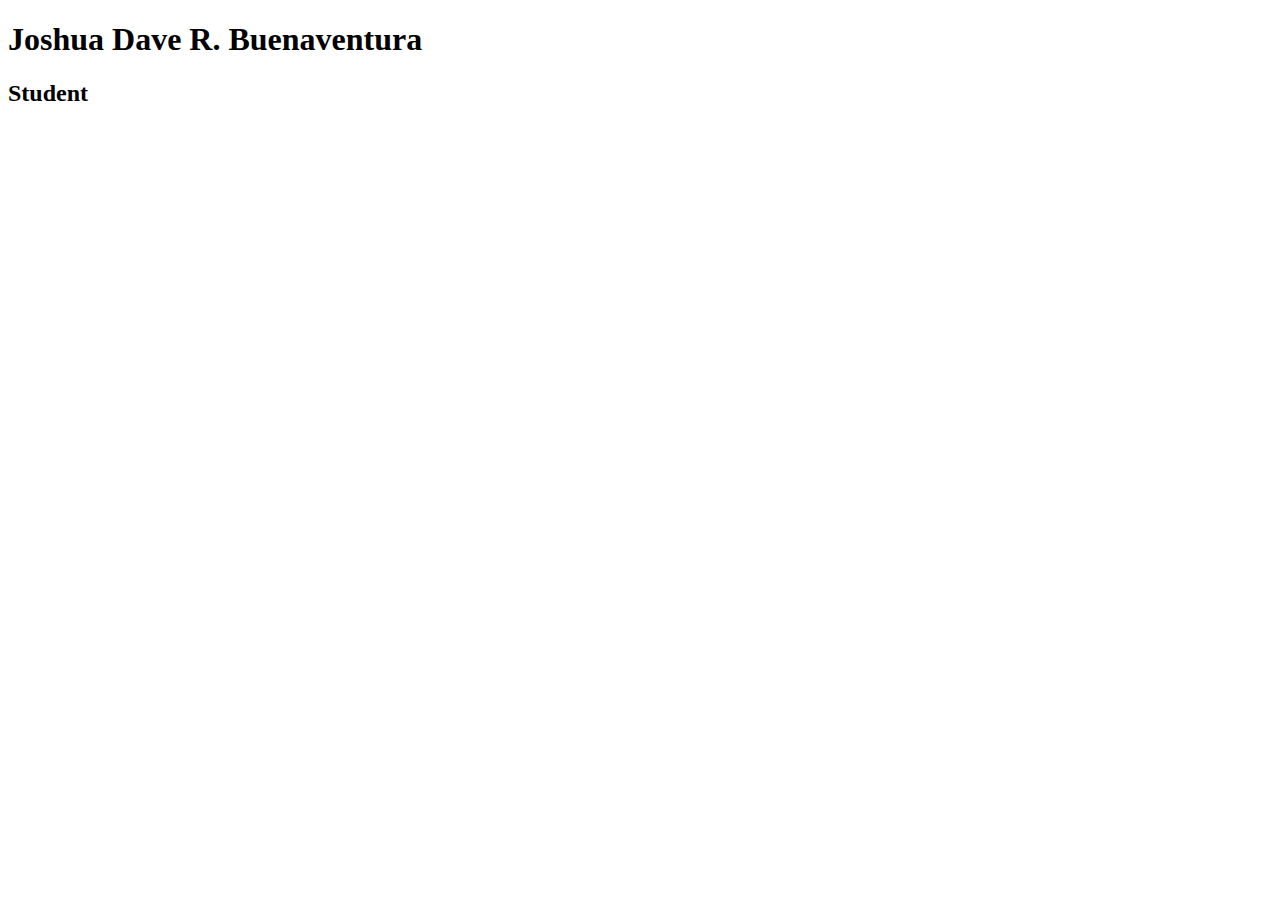
<file: index.html>
<!DOCTYPE html>
<html lang="en">
<head>
    <meta charset="UTF-8">
    <meta name="viewport" content="width=device-width, initial-scale=1.0">
    <title>GitHub</title>
</head>
<body>
    <h1>Joshua Dave R. Buenaventura</h1>
    <h2>Student</h2>
</body>
</html>
</file>
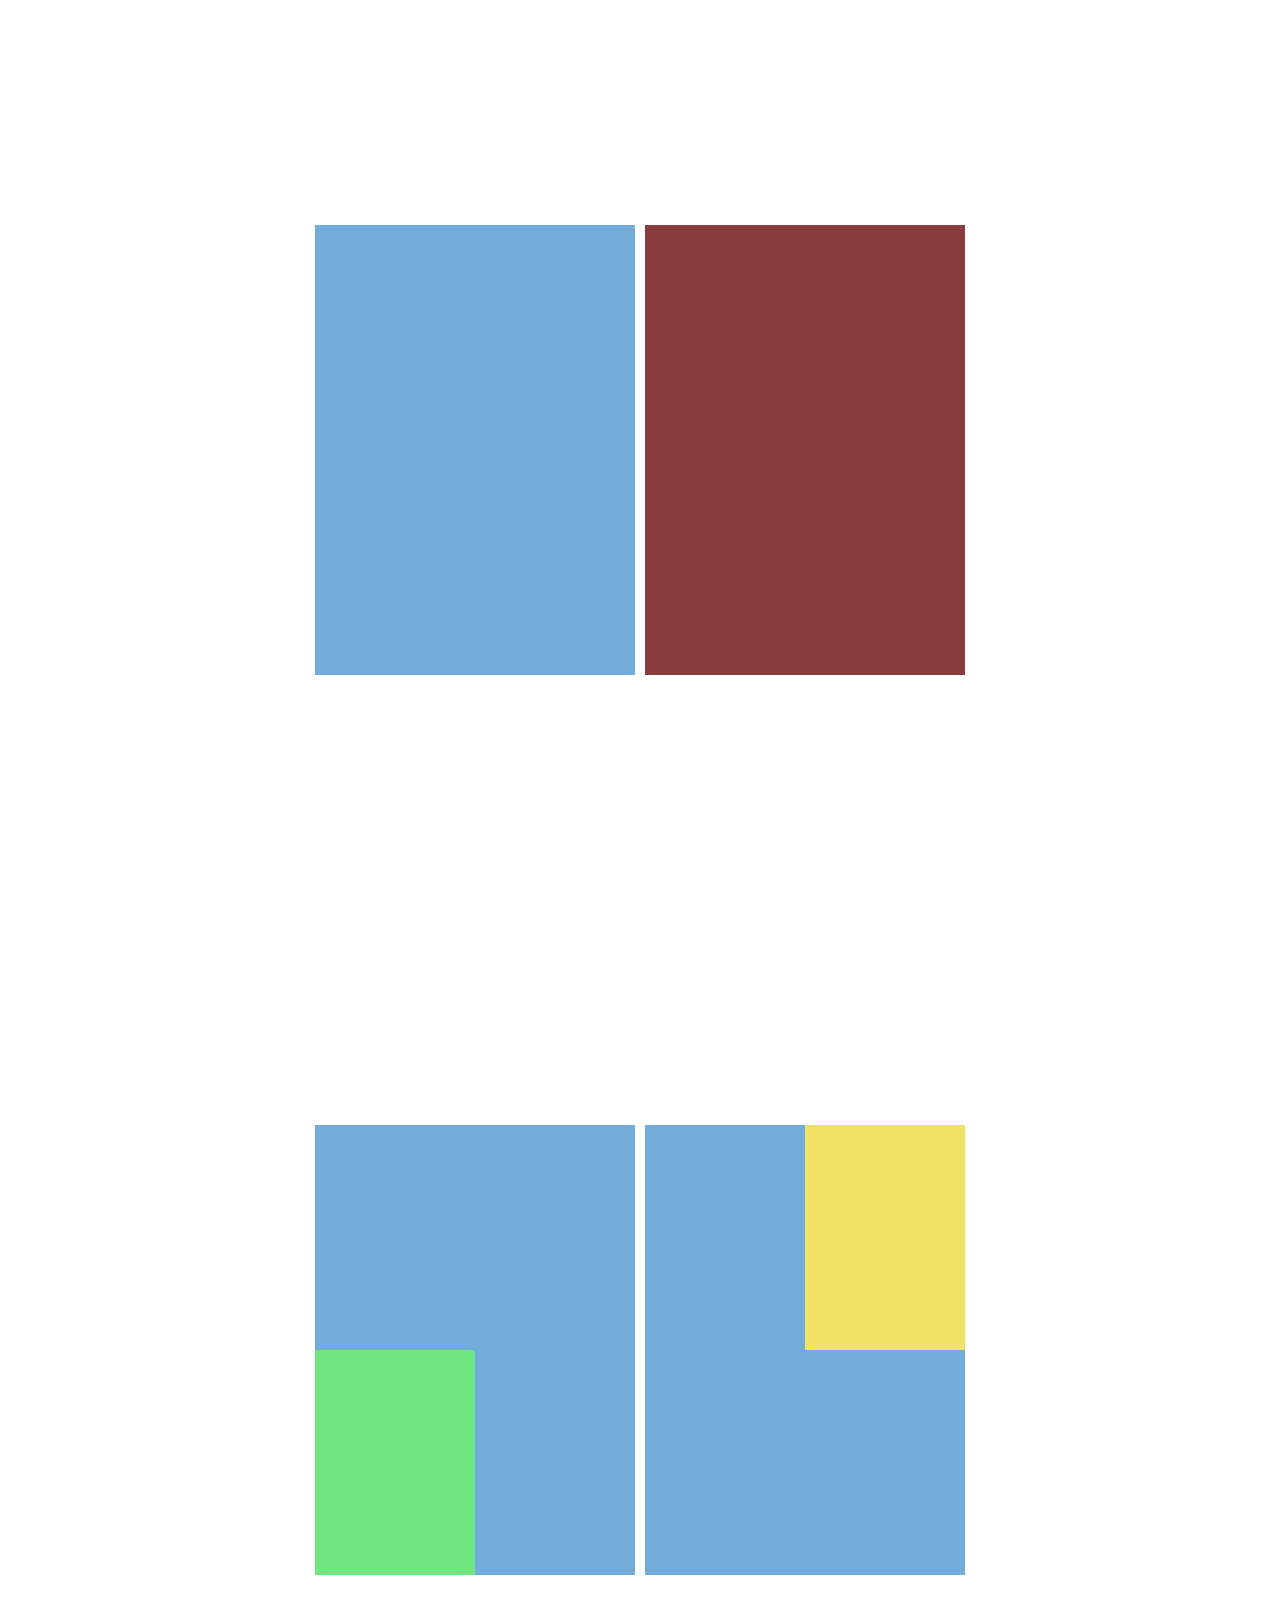
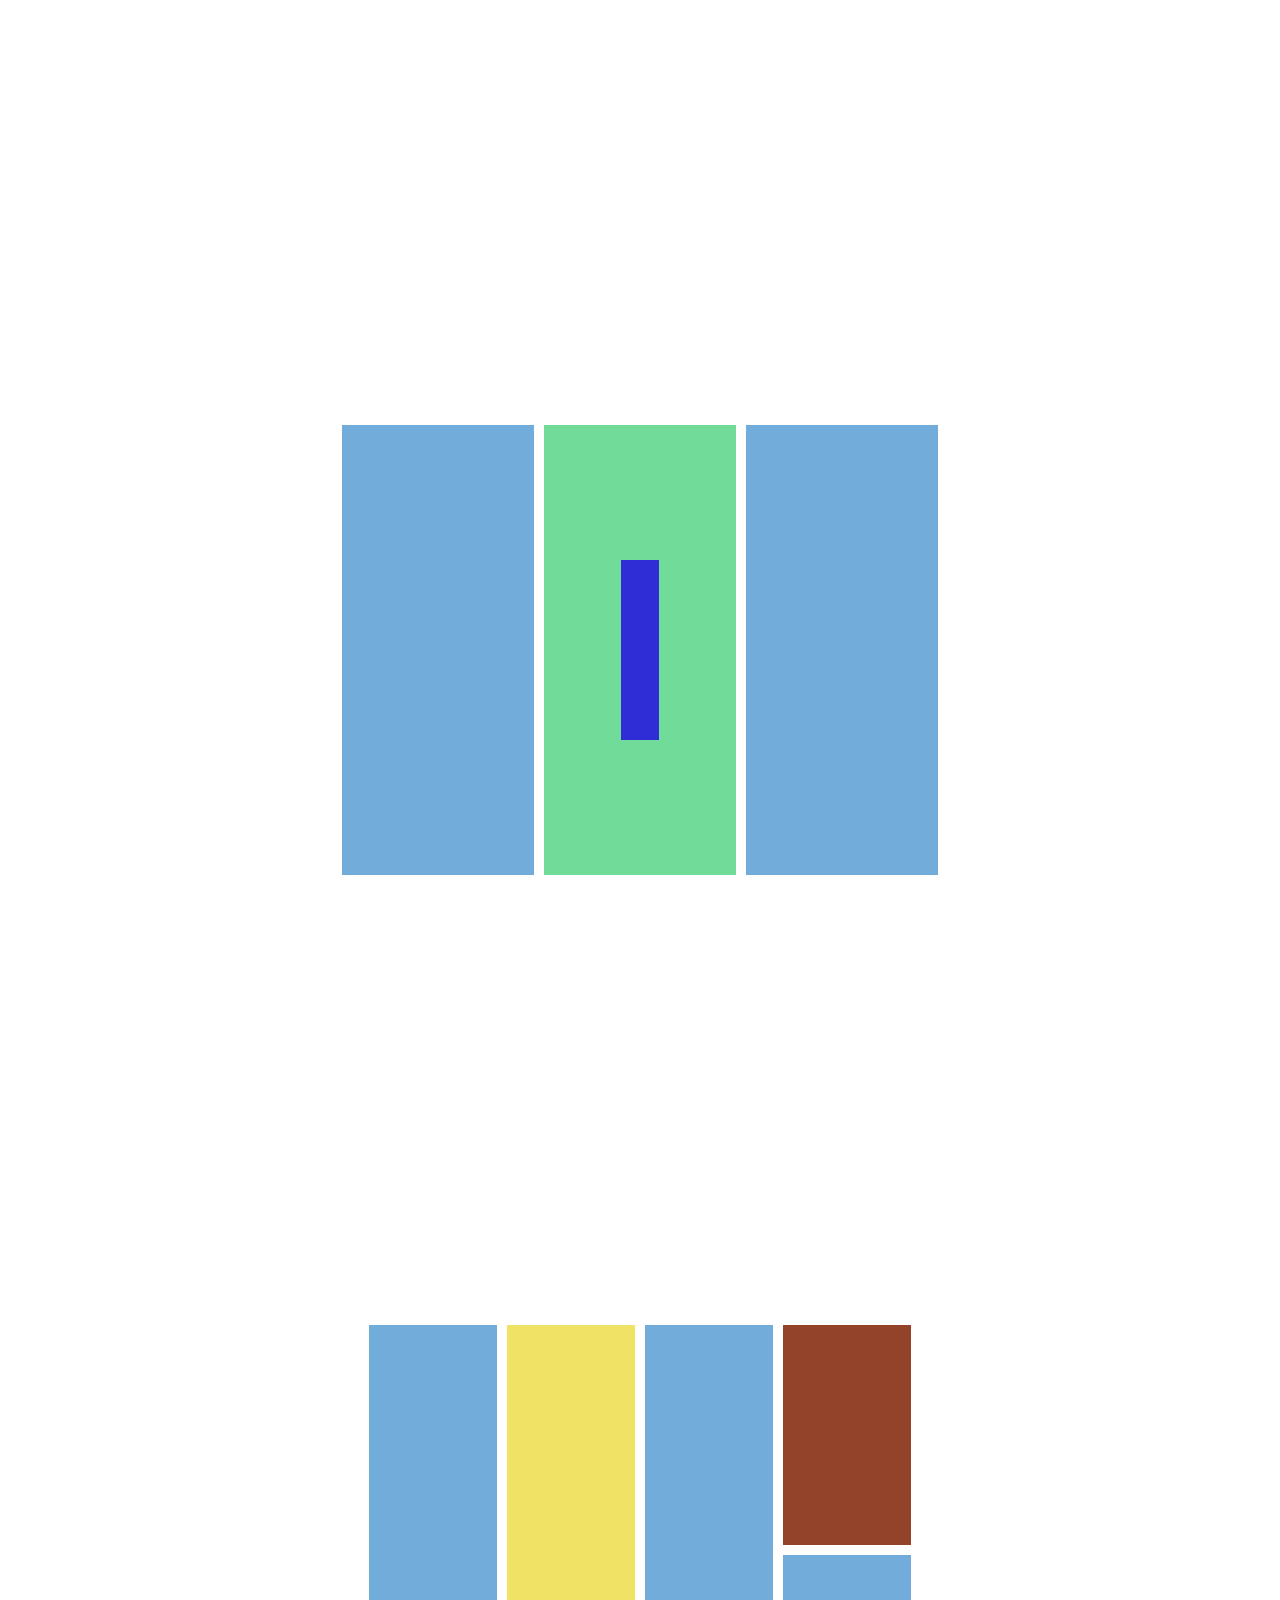
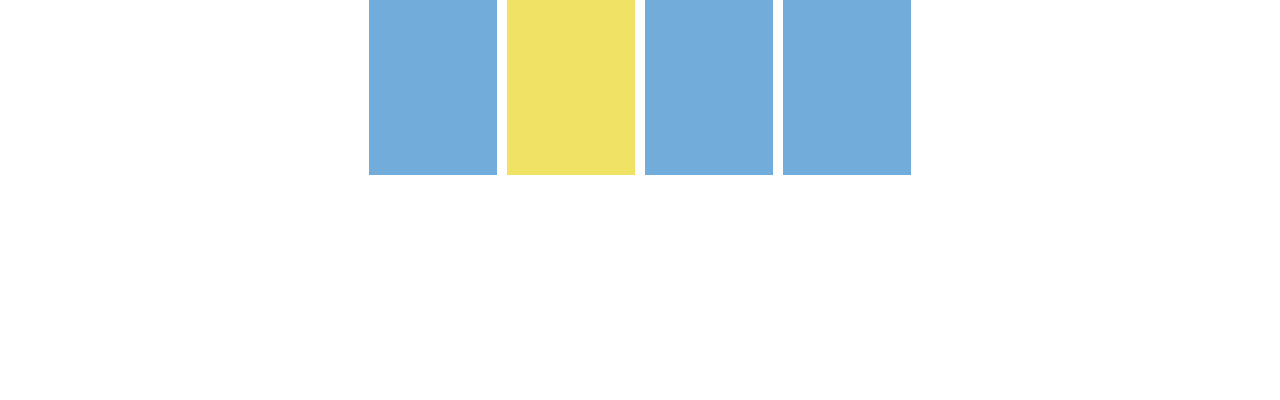
<file: 2nd-week-FlexBox/index.html>
<!DOCTYPE html>
<html lang="en">
<head>
    <meta charset="UTF-8">
    <meta name="viewport" content="width=device-width, initial-scale=1.0">
    <title>Flex</title>
    <link rel="stylesheet" href="style.css">
</head>
<body>
    <!-- First box -->
    <div class="firstBox-container">
        <div class="firstBox1"></div>
        <div class="firstBox2"></div>
    </div>
    <!-- Second box -->
    <div class="secondBox-container">
        <div class="secondBox1">
            <div class="secondSub1"></div>
        </div>
        <div class="secondBox2">
            <div class="secondSub2"></div>
        </div>
    </div>
    <!-- Third box -->
    <div class="thirdBox-container">
        <div class="thirdBox1"></div>
        <div class="thirdBox2">
            <div class="thirdSub2"></div>
        </div>
        <div class="thirdBox3"></div>
    </div>
    <!-- Fourth box -->
    <div class="fourthBox-container">
        <div class="fourthBox1"></div>
        <div class="fourthBox2"></div>
        <div class="fourthBox3"></div>
        <div class="fourthBox4-container">
            <div class="top"></div>
            <div class="bottom"></div>
        </div>
    </div>
</body>
</html>
</file>
<file: 2nd-week-FlexBox/style.css>
*{
    margin: 0;
    padding: 0%;
}

.section{
    height: 100vh;
    width: 100%;
    display: flex;
    justify-content: center;
    align-items: center;
}

/* This is the first box */
.firstBox-container{
    height: 100vh;
    width: 100%;
    display: flex;
    justify-content: center;
    align-items: center;
    gap: 10px;
}

.firstBox1{
    height: 50%;
    width: 25%;
    background-color: rgb(113, 172, 219);
}

.firstBox2{
    height: 50%;
    width: 25%;
    background-color: rgb(136, 62, 62);
}
/* End of first box */


/* Start of second box */
.secondBox-container{
    height: 100vh;
    width: 100%;
    display: flex;
    justify-content: center;
    align-items: center;
    gap: 10px;
}

.secondBox1{
    height: 50%;
    width: 25%;
    background-color: rgb(113, 172, 219);
    display: flex;
    align-items: end;
}

.secondSub1{
    height: 50%;
    width: 50%;
    background-color: rgb(112, 230, 128);
}

.secondBox2{
    height: 50%;
    width: 25%;
    background-color: rgb(113, 172, 219);
    display: flex;
    align-items: start;
    justify-content: end;
}

.secondSub2{
    height: 50%;
    width: 50%;
    background-color: rgb(240, 226, 100);
}
/* End of second box */
    
/* Start of third box */
.thirdBox-container{
    height: 100vh;
    width: 100%;
    display: flex;
    justify-content: center;
    align-items: center;
    gap: 10px;
}

.thirdBox1{
    height: 50%;
    width: 15%;
    background-color: rgb(113, 172, 219);
    display: flex;
    align-items: end;
}

.thirdBox2{
    height: 50%;
    width: 15%;
    background-color: rgb(113, 219, 154);
    display: flex;
    align-items: center;
    justify-content: center;
}

.thirdSub2{
    height: 40%;
    width: 20%;
    background-color: rgb(47, 45, 214);
}

.thirdBox3{
    height: 50%;
    width: 15%;
    background-color: rgb(113, 172, 219);
    display: flex;
    align-items: end;
}

/* End of third box */

/* Start of fourth box */
.fourthBox-container{
    height: 100vh;
    width: 100%;
    display: flex;
    justify-content: center;
    align-items: center;
    gap: 10px;
}

.fourthBox1{
    height: 50%;
    width: 10%;
    background-color: rgb(113, 172, 219);
    display: flex;
    align-items: end;
}

.fourthBox2{
    height: 50%;
    width: 10%;
    background-color: rgb(240, 226, 100);
    display: flex;
    align-items: center;
    justify-content: center;
}

.fourthBox3{
    height: 50%;
    width: 10%;
    background-color: rgb(113, 172, 219);
    display: flex;
    align-items: end;
}

.fourthBox4-container{
    height: 50%;
    width: 10%;
    gap: 10px;
    display: flex;
    flex-direction: column;
    align-items: center;
    justify-content: center;
}

.fourthBox4-container .top{
    height: 50%;
    width: 100%;
    background-color: rgb(148, 67, 43);
}

.fourthBox4-container .bottom{
    height: 50%;
    width: 100%;
    background-color: rgb(113, 172, 219);
}
/* End of fourth box */
</file>
